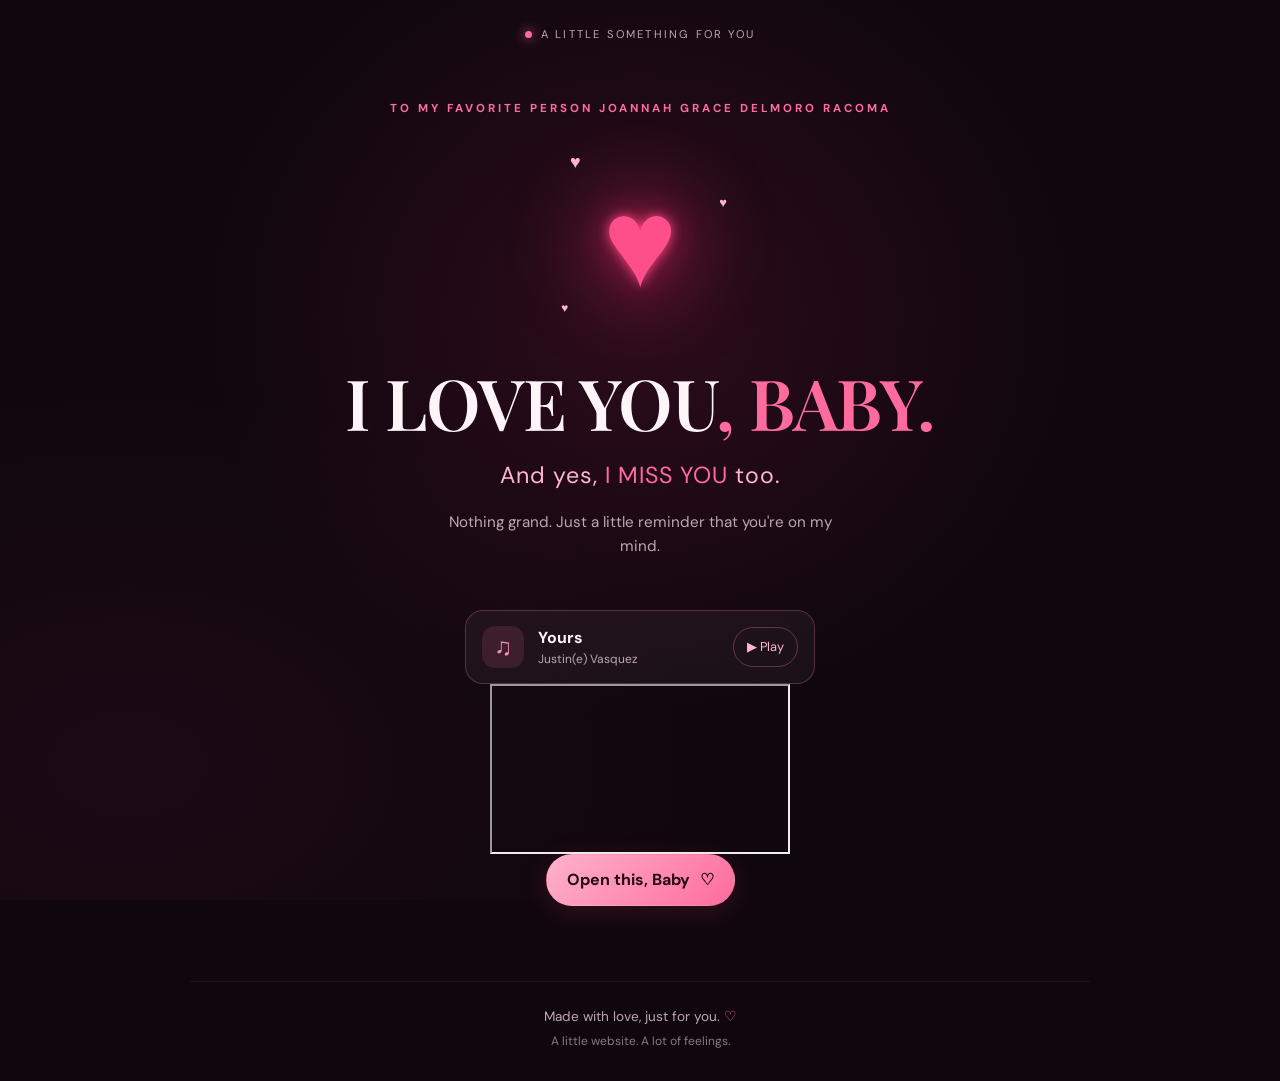
<file: index.html>
<!DOCTYPE html>
<html lang="en">

<head>
    <meta charset="UTF-8">
    <meta name="viewport" content="width=device-width, initial-scale=1.0">
    <title>For Baby 💗</title>
    <link rel="stylesheet" href="style.css">
    <script src="script.js" defer></script>
</head>

<body>
    <div class="background-glow"></div>
    <div id="floating-hearts" aria-hidden="true"></div>

    <main class="container">
        <header class="top-label">
            <span class="status-dot"></span> A LITTLE SOMETHING FOR YOU
        </header>

        <section class="hero">
            <p class="eyebrow">TO MY FAVORITE PERSON JOANNAH GRACE DELMORO RACOMA</p>

            <div class="heart-scene" aria-label="Animated heart">
                <div class="heart-glow"></div>
                <div class="heart">♥</div>
                <span class="orbit orbit-one">♥</span>
                <span class="orbit orbit-two">♥</span>
                <span class="orbit orbit-three">♥</span>
            </div>

            <h1>I LOVE YOU<span class="pink">, BABY.</span></h1>
            <p class="subtitle">
                And yes, <span class="pink">I MISS YOU</span> too.
            </p>

            <p class="intro">
                Nothing grand. Just a little reminder that you're on my mind.
            </p>
            <div class="music-player">
                <div class="music-icon">♫</div>
                <div class="music-info">
                    <p class="music-title">Yours</p>
                    <p class="music-artist">Justin(e) Vasquez</p>
                </div>
                <button id="music-button" class="music-button">▶ Play</button>
            </div>

            <iframe id="music-frame" width="300" height="170" src="https://www.youtube.com/embed/oZW3sXqfocA" title="Yours - YouTube Music" allow="autoplay; encrypted-media" allowfullscreen>
</iframe>

            <button id="start-button" class="primary-button">
        Open this, Baby <span>♡</span>
      </button>
        </section>

        <section id="message-section" class="message-section hidden">
            <div class="section-heading">
                <p class="eyebrow">JUST A LITTLE REMINDER</p>
                <h2>For you, Baby <span class="pink">♡</span></h2>
                <p class="section-description">
                    Random thoughts, little lambing, and things I want you to know.
                </p>
            </div>

            <article class="message-card">
                <div class="message-number" id="message-number">01 / 100</div>

                <div class="small-heart">♡</div>

                <p id="message-text" class="message-text" aria-live="polite">
                    Baby, miss na kita. Yun lang naman. ♡
                </p>

                <div class="message-controls">
                    <button id="previous-button" class="secondary-button">
            ← Previous
          </button>
                    <button id="next-button" class="primary-button">
            Next message →
          </button>
                </div>

                <div class="progress-track">
                    <div id="progress-bar" class="progress-bar"></div>
                </div>
            </article>

            <section class="little-note">
                <span class="note-icon">♡</span>
                <div>
                    <h3>One last thing, Baby.</h3>
                    <p>
                        Hindi mo kailangang maging perfect. Just be yourself. I appreciate you as you are.
                    </p>
                </div>
            </section>

            <button id="back-to-top" class="text-button">
        ↑ Back to the heart
      </button>
        </section>

        <footer>
            <p>Made with love, just for you. <span class="pink">♡</span></p>
            <p class="footer-small">A little website. A lot of feelings.</p>
        </footer>
    </main>
</body>

</html>
</file>
<file: style.css>
@import url('https://fonts.googleapis.com/css2?family=DM+Sans:wght@400;500;600;700&family=Playfair+Display:wght@500;600;700&display=swap');
:root {
    --background: #10070d;
    --surface: rgba(255, 255, 255, 0.045);
    --pink: #ff6b9d;
    --light-pink: #ffb5ce;
    --white: #fff5f8;
    --muted: #bda8b2;
    --border: rgba(255, 143, 181, 0.18);
}

* {
    box-sizing: border-box;
    margin: 0;
    padding: 0;
}

html {
    scroll-behavior: smooth;
}

body {
    min-height: 100vh;
    overflow-x: hidden;
    background: var(--background);
    color: var(--white);
    font-family: 'DM Sans', sans-serif;
    line-height: 1.6;
}

button {
    font: inherit;
}

.background-glow {
    position: fixed;
    inset: 0;
    z-index: -2;
    pointer-events: none;
    background: radial-gradient(ellipse at 50% 35%, rgba(157, 30, 82, 0.20), transparent 48%), radial-gradient(ellipse at 10% 85%, rgba(92, 24, 67, 0.16), transparent 35%), #10070d;
}

#floating-hearts {
    position: fixed;
    inset: 0;
    overflow: hidden;
    pointer-events: none;
    z-index: -1;
}

.floating-heart {
    position: absolute;
    bottom: -40px;
    color: var(--pink);
    opacity: 0;
    animation: float-up linear forwards;
    text-shadow: 0 0 12px rgba(255, 107, 157, 0.5);
}

@keyframes float-up {
    0% {
        transform: translateY(0) rotate(0deg) scale(0.7);
        opacity: 0;
    }
    15% {
        opacity: 0.55;
    }
    80% {
        opacity: 0.3;
    }
    100% {
        transform: translateY(-110vh) rotate(35deg) scale(1.2);
        opacity: 0;
    }
}

.container {
    width: min(100% - 36px, 900px);
    margin: 0 auto;
}

.top-label {
    display: flex;
    align-items: center;
    justify-content: center;
    gap: 9px;
    padding: 26px 0;
    color: var(--muted);
    font-size: 0.7rem;
    letter-spacing: 2.2px;
    text-align: center;
}

.status-dot {
    width: 7px;
    height: 7px;
    border-radius: 50%;
    background: var(--pink);
    box-shadow: 0 0 12px var(--pink);
}

.hero {
    min-height: 650px;
    display: flex;
    flex-direction: column;
    align-items: center;
    justify-content: center;
    text-align: center;
    padding: 30px 0 75px;
}

.eyebrow {
    color: var(--pink);
    font-size: 0.72rem;
    font-weight: 700;
    letter-spacing: 3px;
}

.heart-scene {
    position: relative;
    display: grid;
    place-items: center;
    width: 210px;
    height: 210px;
    margin: 20px 0 12px;
}

.heart-glow {
    position: absolute;
    width: 135px;
    height: 135px;
    border-radius: 50%;
    background: rgba(255, 56, 122, 0.22);
    filter: blur(35px);
    animation: glow-pulse 2s ease-in-out infinite;
}

.heart {
    position: relative;
    z-index: 1;
    color: #ff4f8b;
    font-size: 125px;
    line-height: 1;
    text-shadow: 0 0 12px rgba(255, 79, 139, 0.9), 0 0 35px rgba(255, 35, 110, 0.55);
    animation: heartbeat 1.25s ease-in-out infinite;
}

@keyframes heartbeat {
    0%,
    100% {
        transform: scale(1);
    }
    15% {
        transform: scale(1.13);
    }
    30% {
        transform: scale(1);
    }
    45% {
        transform: scale(1.08);
    }
    60% {
        transform: scale(1);
    }
}

@keyframes glow-pulse {
    0%,
    100% {
        opacity: 0.55;
        transform: scale(0.9);
    }
    50% {
        opacity: 1;
        transform: scale(1.18);
    }
}

.orbit {
    position: absolute;
    color: var(--light-pink);
    animation: orbit 6s linear infinite;
}

.orbit-one {
    top: 10px;
    left: 35px;
    font-size: 18px;
}

.orbit-two {
    right: 18px;
    top: 55px;
    font-size: 13px;
    animation-delay: -2s;
}

.orbit-three {
    left: 26px;
    bottom: 30px;
    font-size: 12px;
    animation-delay: -4s;
}

@keyframes orbit {
    0%,
    100% {
        transform: translateY(0) rotate(0deg);
    }
    50% {
        transform: translateY(-15px) rotate(15deg);
    }
}

h1 {
    font-family: 'Playfair Display', serif;
    font-size: clamp(2.3rem, 7vw, 4.4rem);
    font-weight: 600;
    line-height: 1.2;
    letter-spacing: -1.5px;
}

.pink {
    color: var(--pink);
}

.subtitle {
    margin-top: 12px;
    font-size: clamp(1.1rem, 3vw, 1.45rem);
    color: var(--light-pink);
    letter-spacing: 1px;
}

.intro {
    max-width: 410px;
    margin: 16px 0 26px;
    color: var(--muted);
    font-size: 0.95rem;
}

.primary-button,
.secondary-button {
    display: inline-flex;
    justify-content: center;
    align-items: center;
    gap: 10px;
    min-height: 46px;
    padding: 12px 20px;
    border-radius: 999px;
    cursor: pointer;
    transition: transform 0.2s ease, box-shadow 0.2s ease, background 0.2s ease;
}

.primary-button {
    border: 1px solid transparent;
    color: #260a16;
    background: linear-gradient(135deg, #ffb2cc, #ff6b9d);
    font-weight: 700;
    box-shadow: 0 6px 28px rgba(255, 75, 137, 0.15);
}

.primary-button:hover,
.secondary-button:hover {
    transform: translateY(-2px);
}

.primary-button:hover {
    box-shadow: 0 8px 32px rgba(255, 75, 137, 0.3);
}

.secondary-button {
    border: 1px solid var(--border);
    background: rgba(255, 255, 255, 0.035);
    color: var(--white);
}

.message-section {
    padding: 15px 0 80px;
    animation: appear 0.7s ease both;
}

.hidden {
    display: none !important;
}

@keyframes appear {
    from {
        opacity: 0;
        transform: translateY(15px);
    }
    to {
        opacity: 1;
        transform: translateY(0);
    }
}

.section-heading {
    text-align: center;
    margin-bottom: 30px;
}

.section-heading h2 {
    margin-top: 8px;
    font-family: 'Playfair Display', serif;
    font-size: clamp(2rem, 5vw, 3rem);
}

.section-description {
    max-width: 430px;
    margin: 8px auto 0;
    color: var(--muted);
    font-size: 0.92rem;
}

.message-card {
    max-width: 680px;
    min-height: 285px;
    margin: 0 auto;
    padding: 30px clamp(18px, 5vw, 45px);
    border: 1px solid var(--border);
    border-radius: 24px;
    background: linear-gradient(145deg, rgba(255, 255, 255, 0.065), rgba(255, 255, 255, 0.018));
    box-shadow: 0 20px 70px rgba(0, 0, 0, 0.16);
    text-align: center;
}

.message-number {
    color: var(--muted);
    font-size: 0.72rem;
    letter-spacing: 2px;
}

.small-heart {
    margin: 15px 0 8px;
    color: var(--pink);
    font-size: 1.6rem;
}

.message-text {
    display: flex;
    align-items: center;
    justify-content: center;
    min-height: 100px;
    font-family: 'Playfair Display', serif;
    font-size: clamp(1.25rem, 4vw, 1.8rem);
    line-height: 1.5;
    transition: opacity 0.2s ease;
}

.message-controls {
    display: flex;
    justify-content: center;
    flex-wrap: wrap;
    gap: 12px;
    margin-top: 22px;
}

.progress-track {
    height: 3px;
    margin-top: 25px;
    overflow: hidden;
    border-radius: 10px;
    background: rgba(255, 255, 255, 0.08);
}

.progress-bar {
    width: 1%;
    height: 100%;
    border-radius: inherit;
    background: linear-gradient(90deg, var(--pink), var(--light-pink));
    transition: width 0.3s ease;
}

.little-note {
    display: flex;
    align-items: flex-start;
    gap: 18px;
    max-width: 680px;
    margin: 25px auto 0;
    padding: 24px;
    border: 1px solid var(--border);
    border-radius: 18px;
    background: rgba(255, 255, 255, 0.025);
}

.note-icon {
    color: var(--pink);
    font-size: 1.8rem;
}

.little-note h3 {
    margin-bottom: 5px;
    font-size: 1rem;
}

.little-note p {
    color: var(--muted);
    font-size: 0.9rem;
}

.text-button {
    display: block;
    margin: 25px auto 0;
    padding: 10px;
    border: none;
    background: transparent;
    color: var(--light-pink);
    cursor: pointer;
}

footer {
    padding: 24px 0 30px;
    border-top: 1px solid rgba(255, 255, 255, 0.06);
    color: var(--muted);
    text-align: center;
    font-size: 0.85rem;
}

.footer-small {
    margin-top: 4px;
    font-size: 0.75rem;
    opacity: 0.7;
}

@media (max-width: 520px) {
    .container {
        width: min(100% - 28px, 900px);
    }
    .hero {
        min-height: 580px;
        padding-top: 10px;
    }
    .heart-scene {
        transform: scale(0.9);
        margin: 8px 0;
    }
    .message-card {
        padding: 25px 16px;
    }
    .message-controls {
        flex-direction: column;
    }
    .message-controls button {
        width: 100%;
    }
    .little-note {
        padding: 18px;
    }
}

@media (prefers-reduced-motion: reduce) {
    *,
    *::before,
    *::after {
        scroll-behavior: auto !important;
        animation-duration: 0.01ms !important;
        animation-iteration-count: 1 !important;
        transition-duration: 0.01ms !important;
    }
}

.music-player {
    display: flex;
    align-items: center;
    gap: 14px;
    width: min(100%, 350px);
    margin: 25px auto 0;
    padding: 14px 16px;
    border: 1px solid rgba(255, 143, 181, 0.25);
    border-radius: 18px;
    background: rgba(255, 255, 255, 0.045);
    text-align: left;
}

.music-icon {
    display: grid;
    place-items: center;
    width: 42px;
    height: 42px;
    flex-shrink: 0;
    border-radius: 13px;
    background: rgba(255, 107, 157, 0.13);
    color: #ff8fb5;
    font-size: 24px;
}

.music-info {
    flex: 1;
}

.music-title {
    color: #fff5f8;
    font-weight: 700;
}

.music-artist {
    color: #bda8b2;
    font-size: 0.75rem;
}

.music-button {
    padding: 9px 13px;
    border: 1px solid rgba(255, 143, 181, 0.3);
    border-radius: 999px;
    background: transparent;
    color: #ffb5ce;
    cursor: pointer;
    font-size: 0.8rem;
}
</file>
